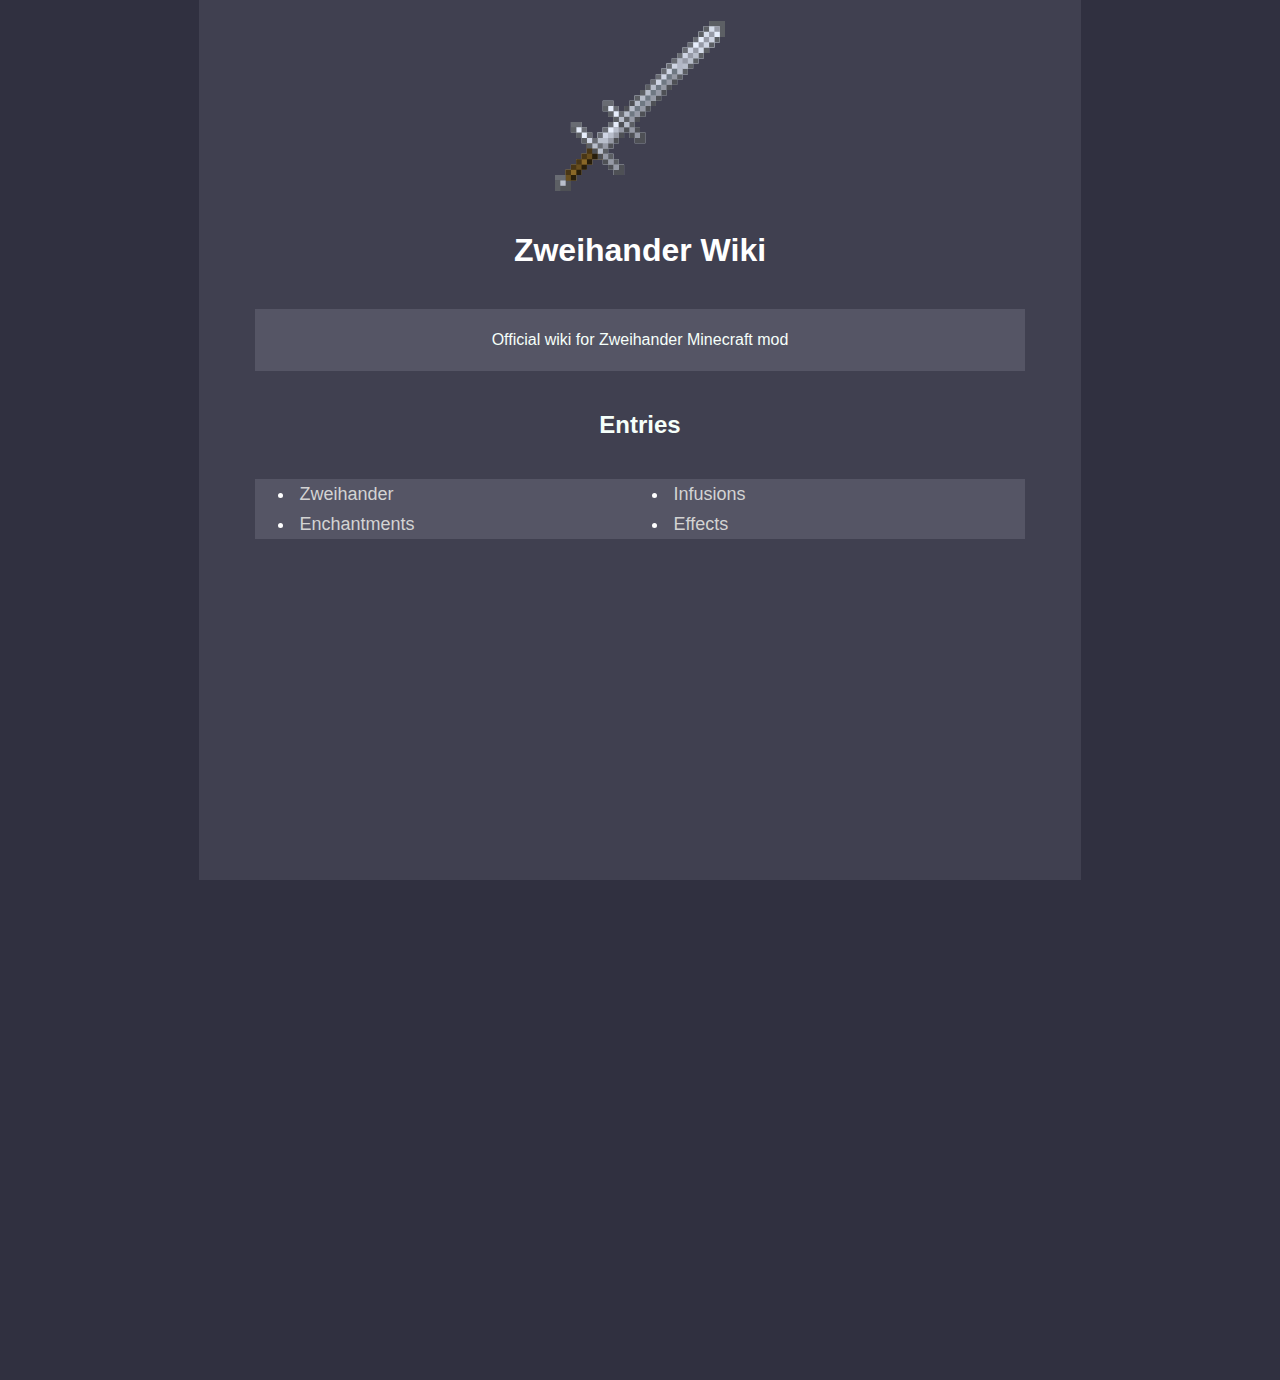
<file: docs/index.html>
<!DOCTYPE html>
<html>
<head>
    <title>Zweihander Wiki</title>
    <link rel="stylesheet" href="styles.css">
    <link rel="icon" href="zweihander.svg">
    <meta charset="UTF-8">
    <meta name="viewport" content="width=device-width, initial-scale=1">
</head>
<body>
<header>
    <a href="index.html"><img src="zweihander.svg" class="logo"></a>
    <h1>Zweihander Wiki</h1>
</header>
<p>Official wiki for Zweihander Minecraft mod</p>
<h2>Entries</h2>
<ul id="entries">
    <li><a href="entries/zweihander.html" >Zweihander</a></li>
    <li><a href="entries/enchantments.html" >Enchantments</a></li>
    <li><a href="entries/infusions.html" >Infusions</a></li>
    <li><a href="entries/effects.html" >Effects</a></li>
</ul>
<iframe class="worker" frameborder="0"
        src="https://res.cloudinary.com/codier/image/upload/c_scale,w_235/iai0p5j9cuszzpqxdmws">
</iframe>
</body>
</html>
</file>
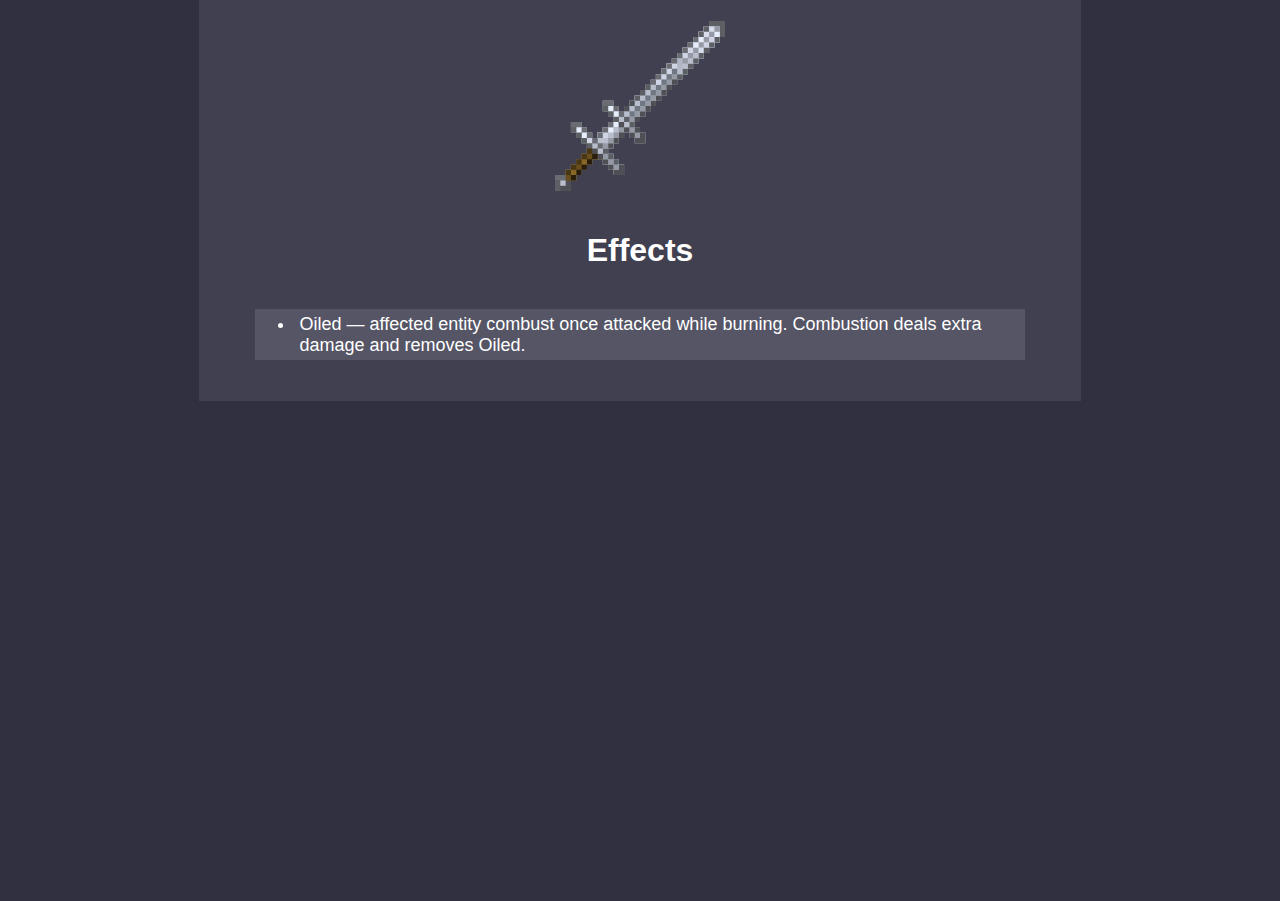
<file: docs/entries/effects.html>
<!DOCTYPE html>
<html>
<head>
    <title>Effects</title>
    <link rel="stylesheet" href="../styles.css">
    <link rel="icon" href="../zweihander.svg">
    <meta charset="UTF-8">
    <meta name="viewport" content="width=device-width, initial-scale=1">
</head>
<body>
<header>
    <a href="../index.html"><img src="../zweihander.svg" class="logo"></a>
    <h1>Effects</h1>
</header>
<ul class="reglist">
    <li>Oiled — affected entity combust once attacked while burning.
        Combustion deals extra damage and removes Oiled.</li>
</ul>
</body>
</html>
</file>
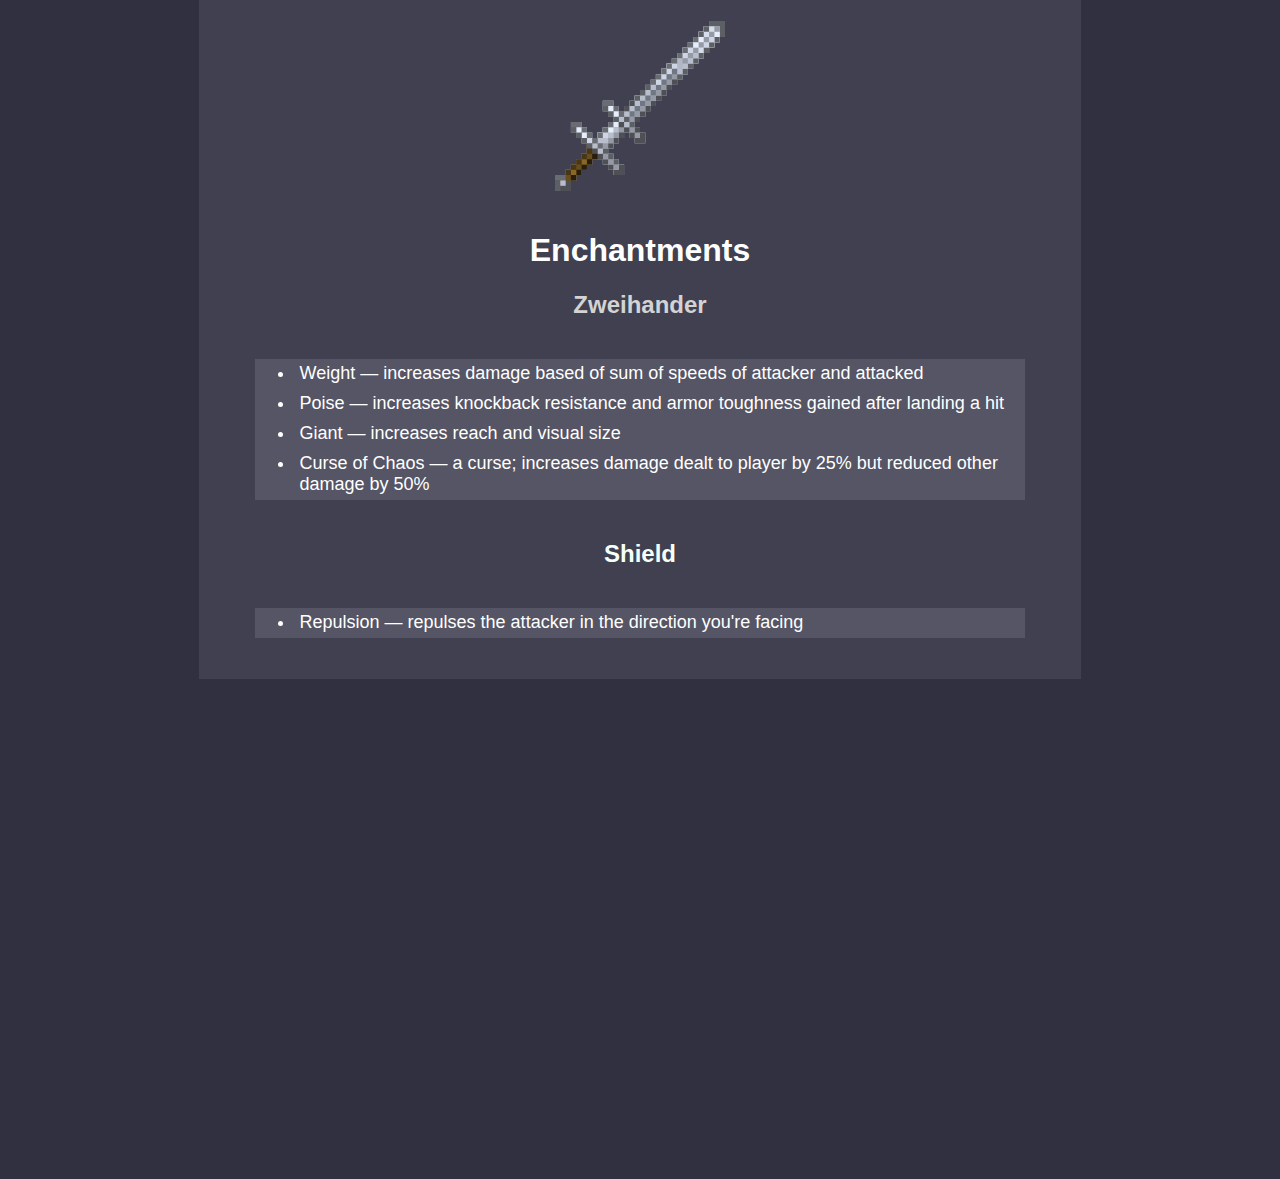
<file: docs/entries/enchantments.html>
<!DOCTYPE html>
<html>
<head>
    <title>Enchantments</title>
    <link rel="stylesheet" href="../styles.css">
    <link rel="icon" href="../zweihander.svg">
    <meta charset="UTF-8">
    <meta name="viewport" content="width=device-width, initial-scale=1">
</head>
<body>
<header>
    <a href="../index.html"><img src="../zweihander.svg" class="logo"></a>
    <h1>Enchantments</h1>
</header>
<h2><a href="zweihander.html">Zweihander</a></h2>
<ul class="reglist">
    <li>Weight — increases damage based of sum of speeds of attacker and attacked</li>
    <li>Poise — increases knockback resistance and armor toughness gained after landing a hit</li>
    <li>Giant — increases reach and visual size</li>
    <li>Curse of Chaos — a curse; increases damage dealt to player by 25% but reduced other damage by 50%</li>
</ul>
<h2>Shield</h2>
<ul class="reglist">
    <li>Repulsion — repulses the attacker in the direction you're facing</li>
</ul>
</body>
</html>
</file>
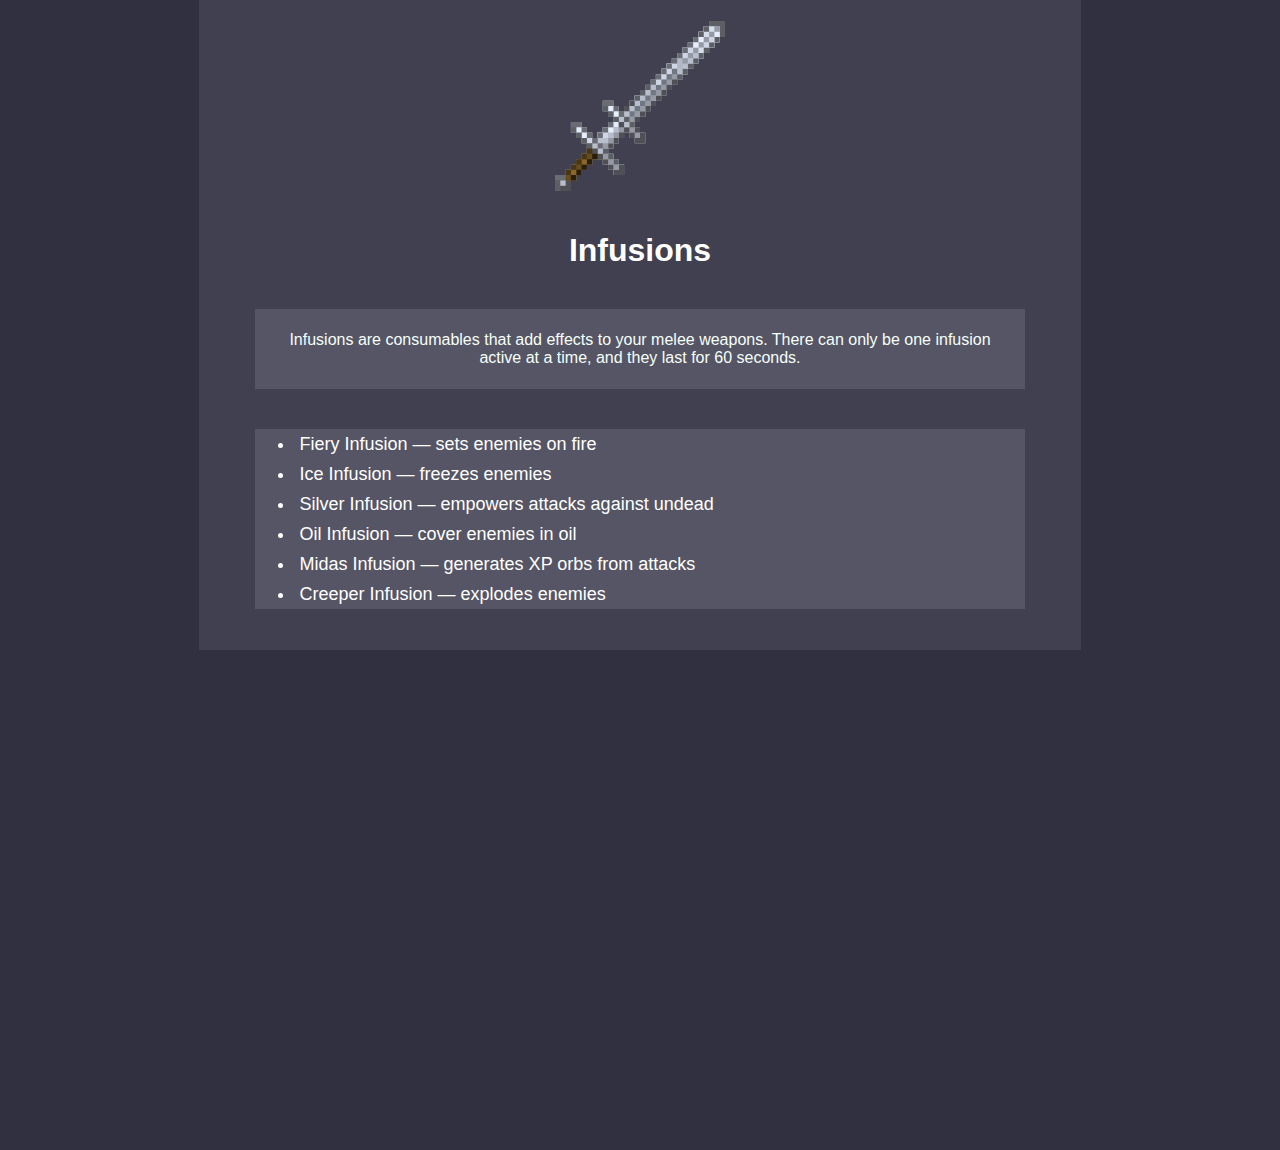
<file: docs/entries/infusions.html>
<!DOCTYPE html>
<html>
<head>
    <title>Infusions</title>
    <link rel="stylesheet" href="../styles.css">
    <link rel="icon" href="../zweihander.svg">
    <meta charset="UTF-8">
    <meta name="viewport" content="width=device-width, initial-scale=1">
</head>
<body>
<header>
    <a href="../index.html"><img src="../zweihander.svg" class="logo"></a>
    <h1>Infusions</h1>
</header>
<p>
    Infusions are consumables that add effects to your melee weapons.
    There can only be one infusion active at a time, and they last for 60 seconds.
</p>
<ul class="reglist">
    <li>Fiery Infusion — sets enemies on fire</li>
    <li>Ice Infusion — freezes enemies</li>
    <li>Silver Infusion — empowers attacks against undead</li>
    <li>Oil Infusion — cover enemies in oil</li>
    <li>Midas Infusion — generates XP orbs from attacks</li>
    <li>Creeper Infusion — explodes enemies</li>
</ul>
</body>
</html>
</file>
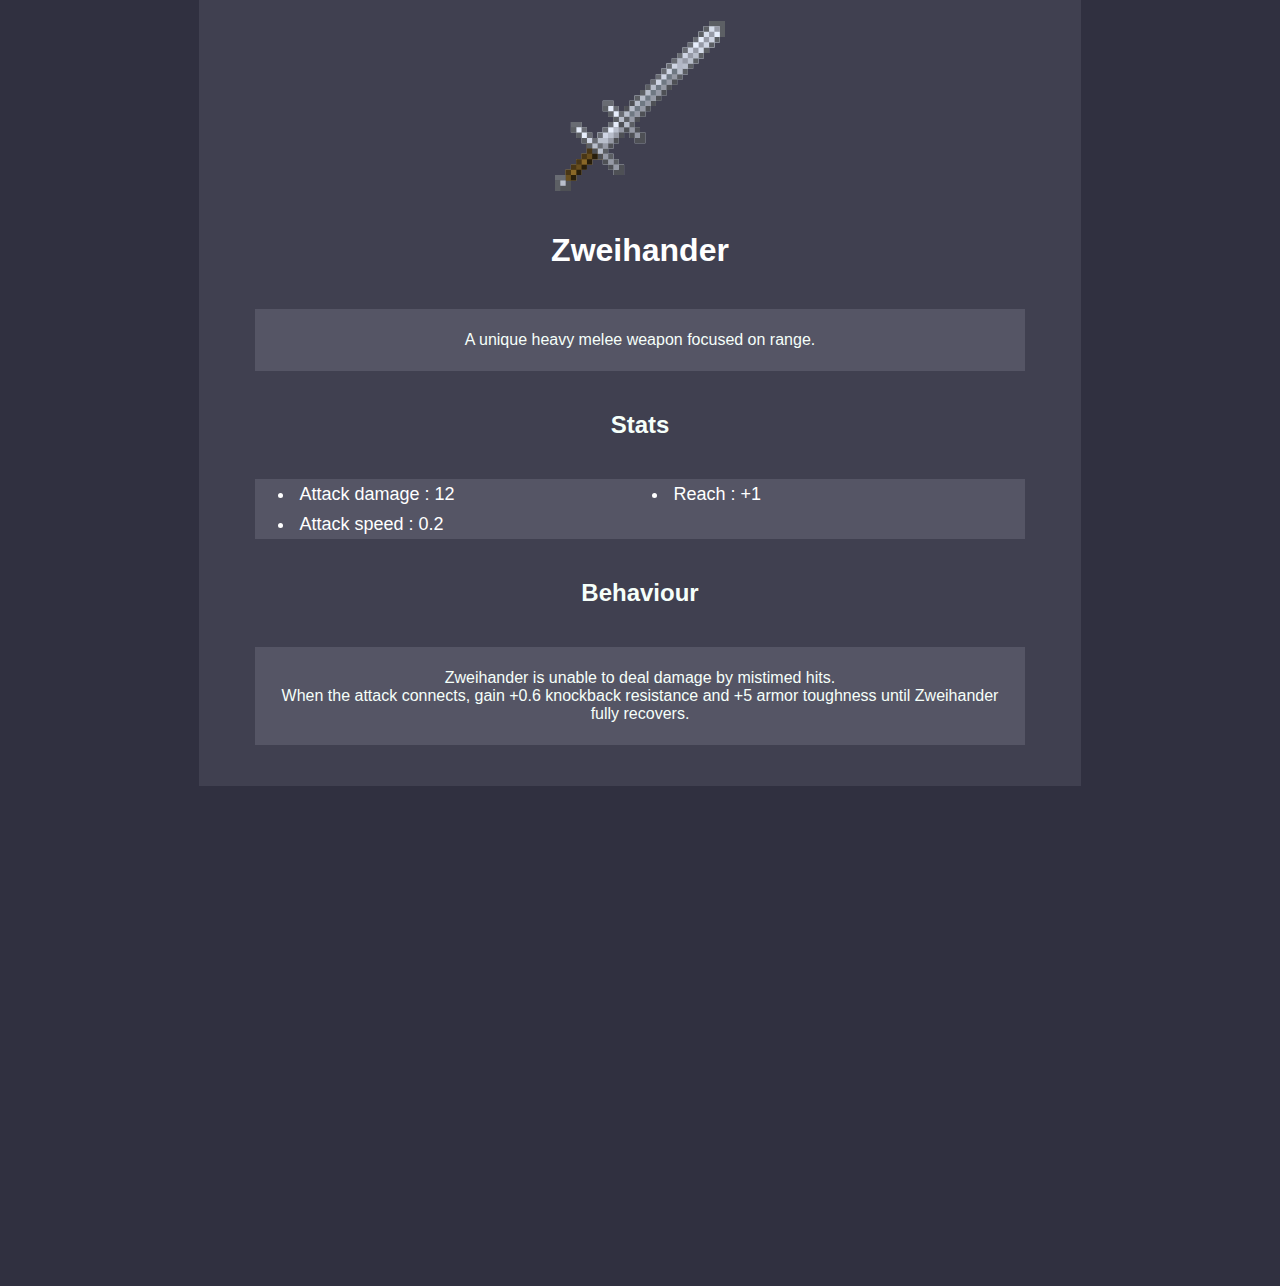
<file: docs/entries/zweihander.html>
<!DOCTYPE html>
<html>
<head>
    <title>Zweihander</title>
    <link rel="stylesheet" href="../styles.css">
    <link rel="icon" href="../zweihander.svg">
    <meta charset="UTF-8">
    <meta name="viewport" content="width=device-width, initial-scale=1">
</head>
<body>
<header>
    <a href="../index.html"><img src="../zweihander.svg" class="logo"></a>
    <h1>Zweihander</h1>
</header>
<p>
    A unique heavy melee weapon focused on range.<br>
</p>
<h2>Stats</h2>
<ul id="entries">
    <li>Attack damage : 12</li>
    <li>Attack speed : 0.2</li>
    <li>Reach : +1</li>
</ul>
<h2>Behaviour</h2>
<p>
    Zweihander is unable to deal damage by mistimed hits.<br>
    When the attack connects, gain +0.6 knockback resistance and +5 armor toughness until Zweihander fully recovers.
</p>
</body>
</html>
</file>
<file: docs/styles.css>
body {
	background: #303040;
	max-width: 850px ;
	margin: auto ;
	padding: 1px 16px ;
	margin-bottom: 500px ;
	scrollbar-color: gray #151515;
	font-family: "Helvetica" ;
	background-clip: content-box;
    box-shadow: inset 0 0 0 500px #404050;
}


h1 {
  color: white;
  text-align: center;
}

h2 {
  color: mintcream;
  text-align: center;
}

p {
  color: mintcream;
  background-color: #555565;
  padding: 22px;
  margin: 40px;
  text-align: center;
}

a {
  color: lightgray ;
  text-decoration: none ;
}

a:visited {
  color: darkgray ;
}

a:hover {
  color: mintcream ;
  text-decoration: underline;
}

#entries {
  font-size: large ;
  background-color: #555565;
  margin: 40px;
}

#entries li {
  color: white;
  padding: .25em ;
}

@media (min-width: 55em) {
  #entries { column-count: 2 ;}
}

@media (min-width: 100em) {
  #entries { column-count: 2 ;}
}

.reglist {
  font-size: large ;
  background-color: #555565;
  margin: 40px;
}

.reglist li {
  color: white;
  padding: .25em ;
}

.logo {
  display: block;
  padding: 20px;
  width: 20%;
  min-width: 50px;
  margin-left: auto;
  margin-right: auto;
}

.worker {
  display: block;
  min-height: 300px;
  min-width: 240px;
  margin-left: auto;
  margin-right: auto;
}
</file>
